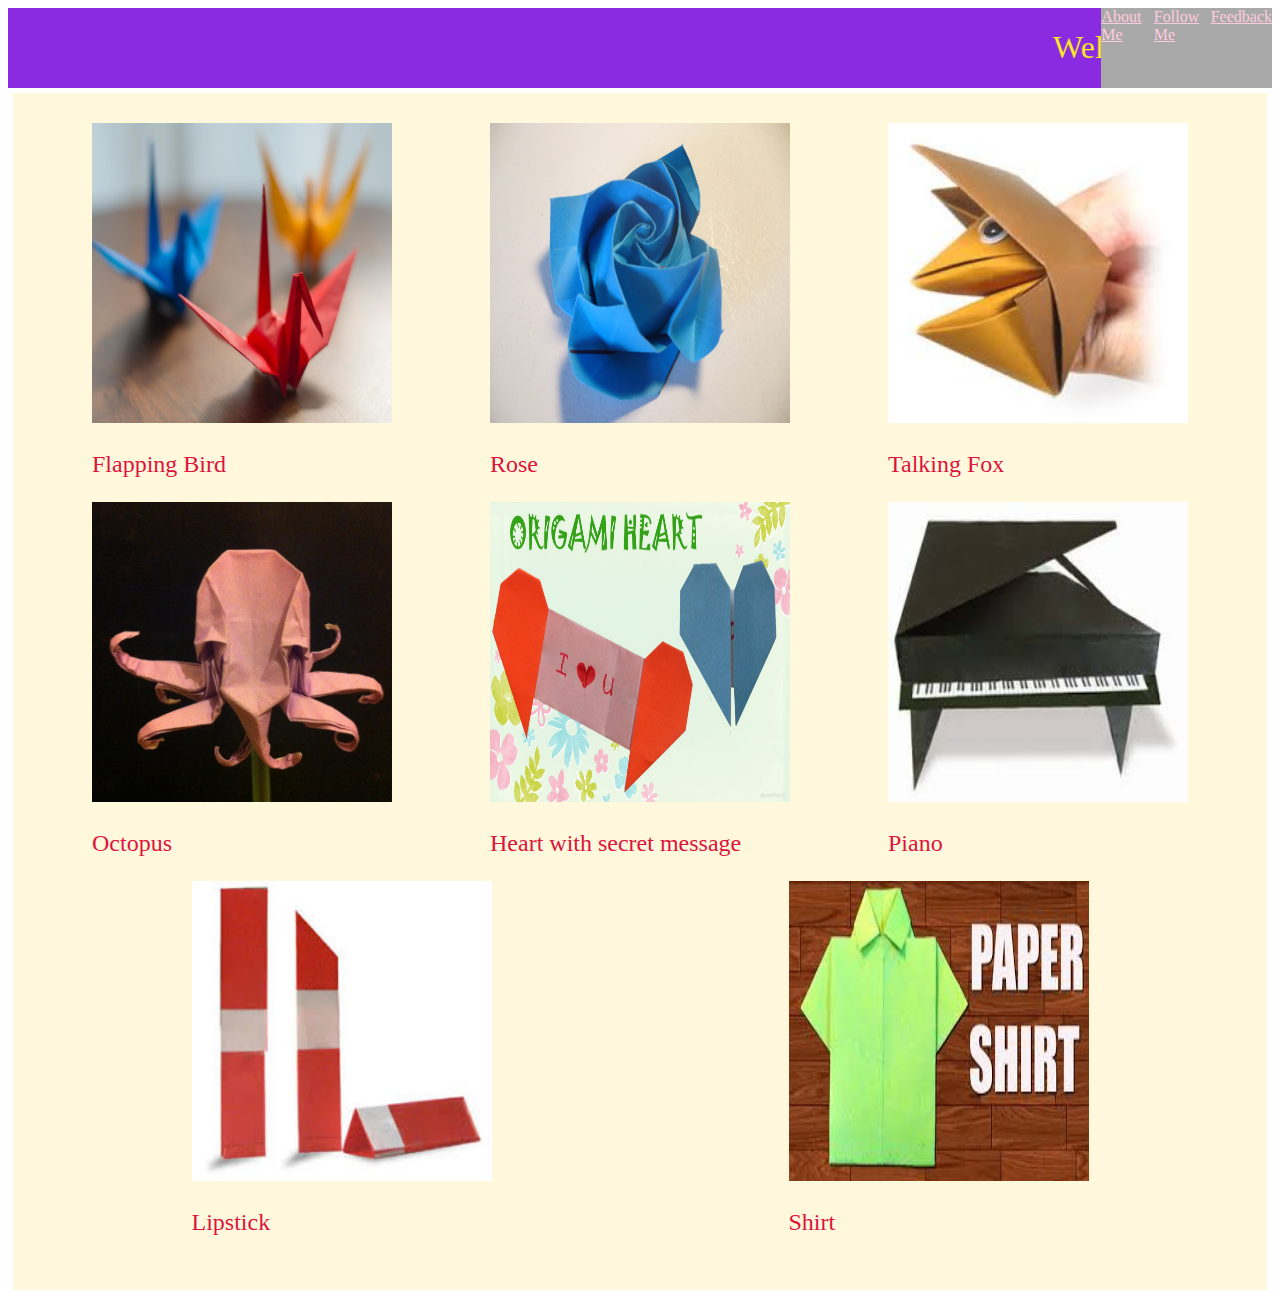
<file: index.html>
<!DOCTYPE html>
<html>

 <head>
   <title> My Origami Page</title>

   <link rel= "stylesheet"
   type = "text/css"
    href = "style.css"/>
 </head>

 <body>
<div class = "Header">
  <marquee>
   <h1> Welcome To My Origami Page
     </h1>
  </marquee>

  <div class = "Menu">
   <a href = "aboutUs.html" >  About Me</a>
   <a href = "followUs.html"> Follow Me </a>
   <a href = "feedback.html"> Feedback</a>
  </div>
</div>



<div class = "Origamis">
  <div class = "O">
   <a href = "flappingBird.html"> <img src = "flappingBird.jpg" width= 300 height = 300/> </a>
   <p> Flapping Bird</p>
  </div>

   <div class = "O">
   <a href = "rose.html"> <img src = "rose.jpg" width= 300 height = 300 /> </a>
   <p> Rose</p>
  </div>

   <div class = "O">
   <a href = "fox.html"> <img src = "fox.jpg" width= 300 height = 300 /> </a>
   <p> Talking Fox</p>
  </div>

   <div class = "O">
   <a href = "octopus.html"> <img src = "octopus.jpg" width= 300 height = 300 /> </a>
   <p>Octopus</p>
  </div>

   <div class = "O">
   <a href = "heart.html"> <img src = "heart.jpg" width= 300 height = 300 /> </a>
   <p> Heart with secret message</p>
  </div>

   <div class = "O">
   <a href = "piano.html"> <img src = "piano.jpg" width= 300 height = 300 /> </a>
   <p>Piano</p>
  </div>

   <div class = "O">
   <a href = "lipstick.html"> <img src = "lipstick.jpg" width= 300 height = 300 /> </a>
   <p>Lipstick</p>
  </div>

   <div class = "O">
   <a href = "shirt.html"> <img src = "shirt.jpg" width= 300 height = 300 /> </a>
   <p>Shirt</p>
  </div>
</div>

 </body>

</html>
</file>
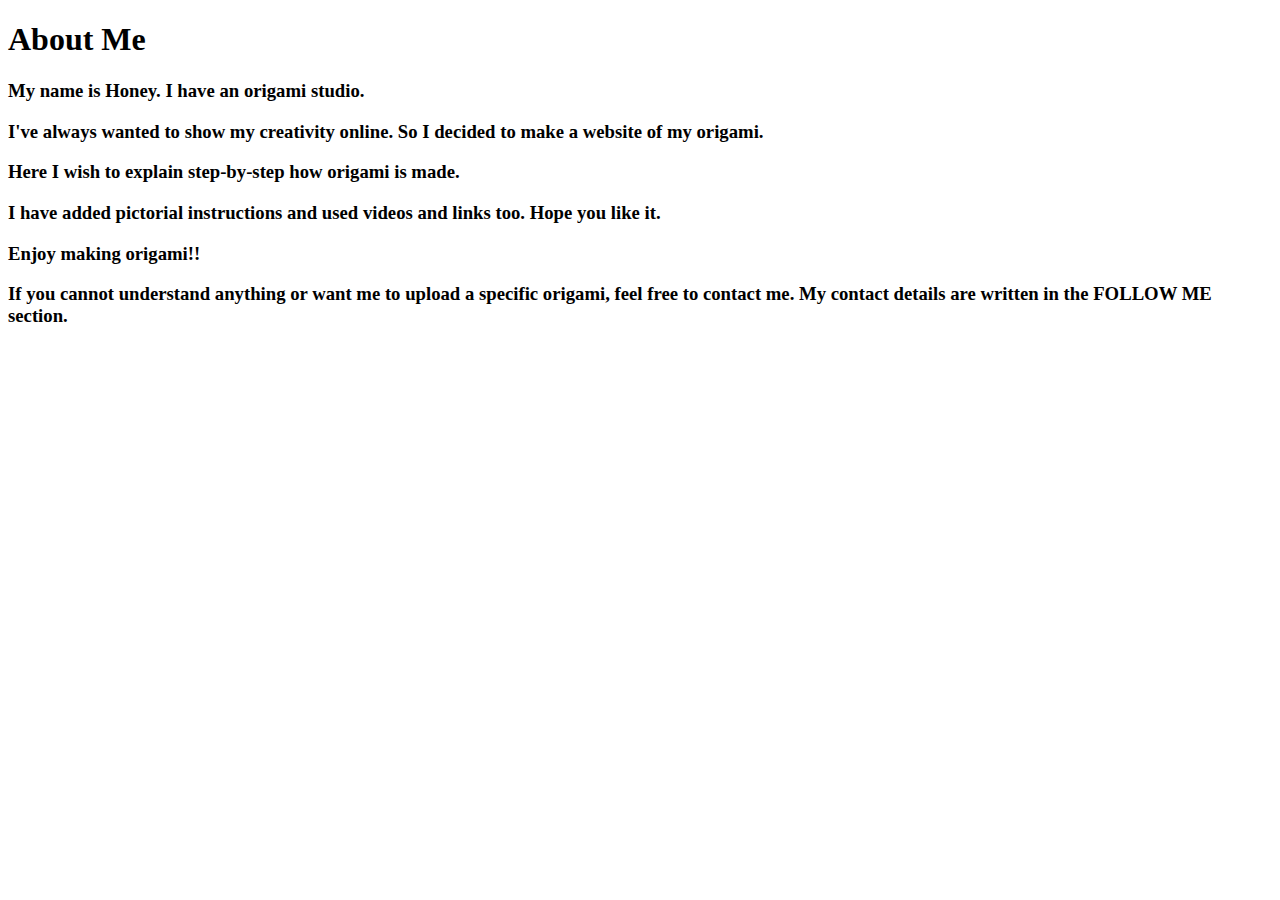
<file: aboutUs.html>
<!DOCTYPE html>
<html>

<head>
    <title> About Me </title>

    <h1> About Me</h1>

    <h3> My name is Honey. I have an origami studio.</h3>
    <h3>  I've always wanted to show my creativity online. So I decided to make a website of my origami. </h3>     
    <h3> Here I wish to explain step-by-step how origami is made. </h3>
    <h3> I have added pictorial instructions and used videos and links too. Hope you like it.</h3>
    <h3>  Enjoy making origami!!</h3>
    <h3> If you cannot understand anything or want me to upload a specific origami, feel free to contact me. My contact details are written in the FOLLOW ME section.</h3>

</head>

<body>
    
    
</body>
</html>
</file>
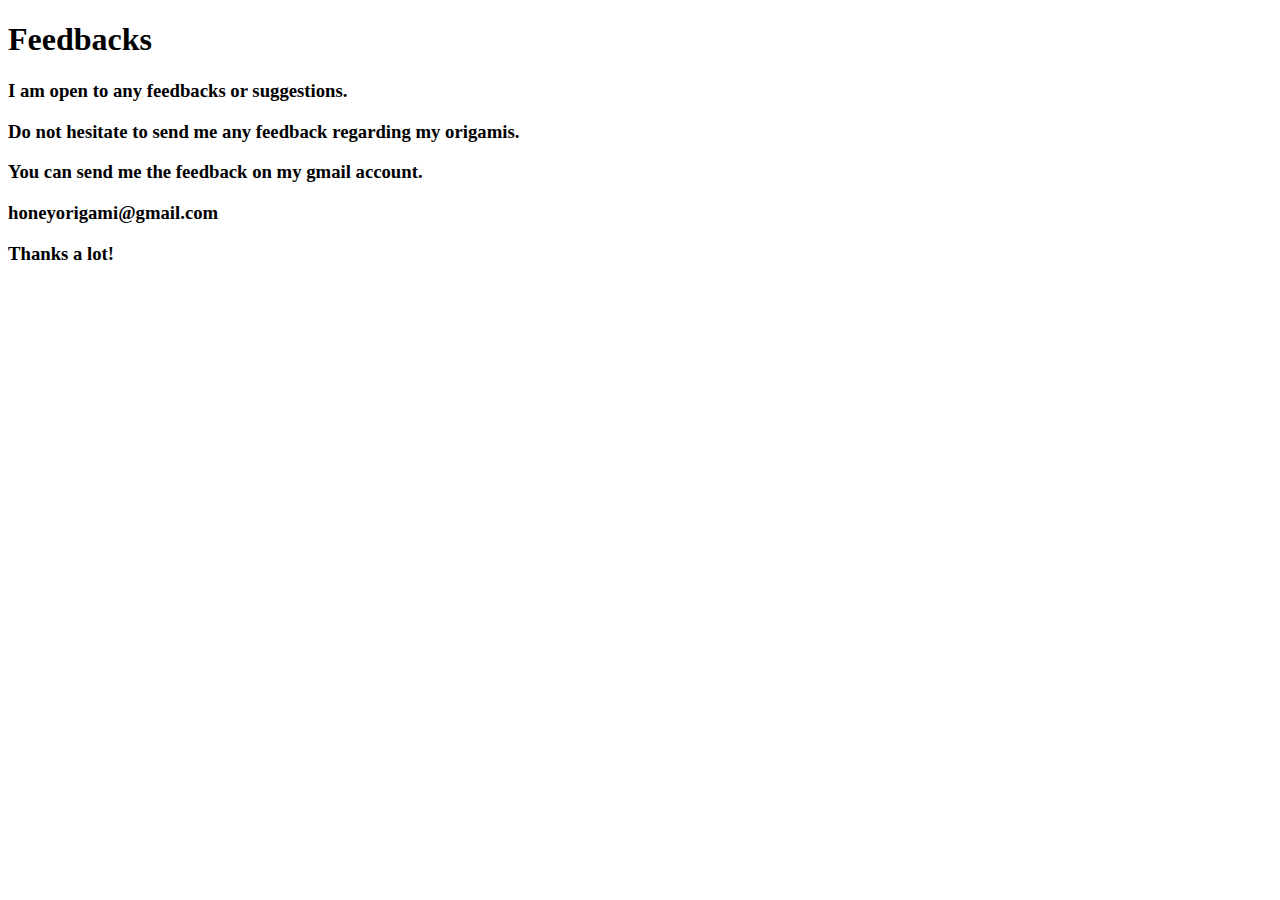
<file: feedback.html>
<!DOCTYPE html>
<html>

<head>
    <title> Feedback</title>

    <h1>Feedbacks</h1>

    <h3>I am open to any feedbacks or suggestions.</h3>
    <h3> Do not hesitate to send me any feedback regarding my origamis. </h3>     
    <h3> You can send me the feedback on my gmail account. </h3>
    <h3> honeyorigami@gmail.com</h3>
    <h3> Thanks a lot!</h3>
  
</head>

<body>
    
    
</body>
</html>
</file>
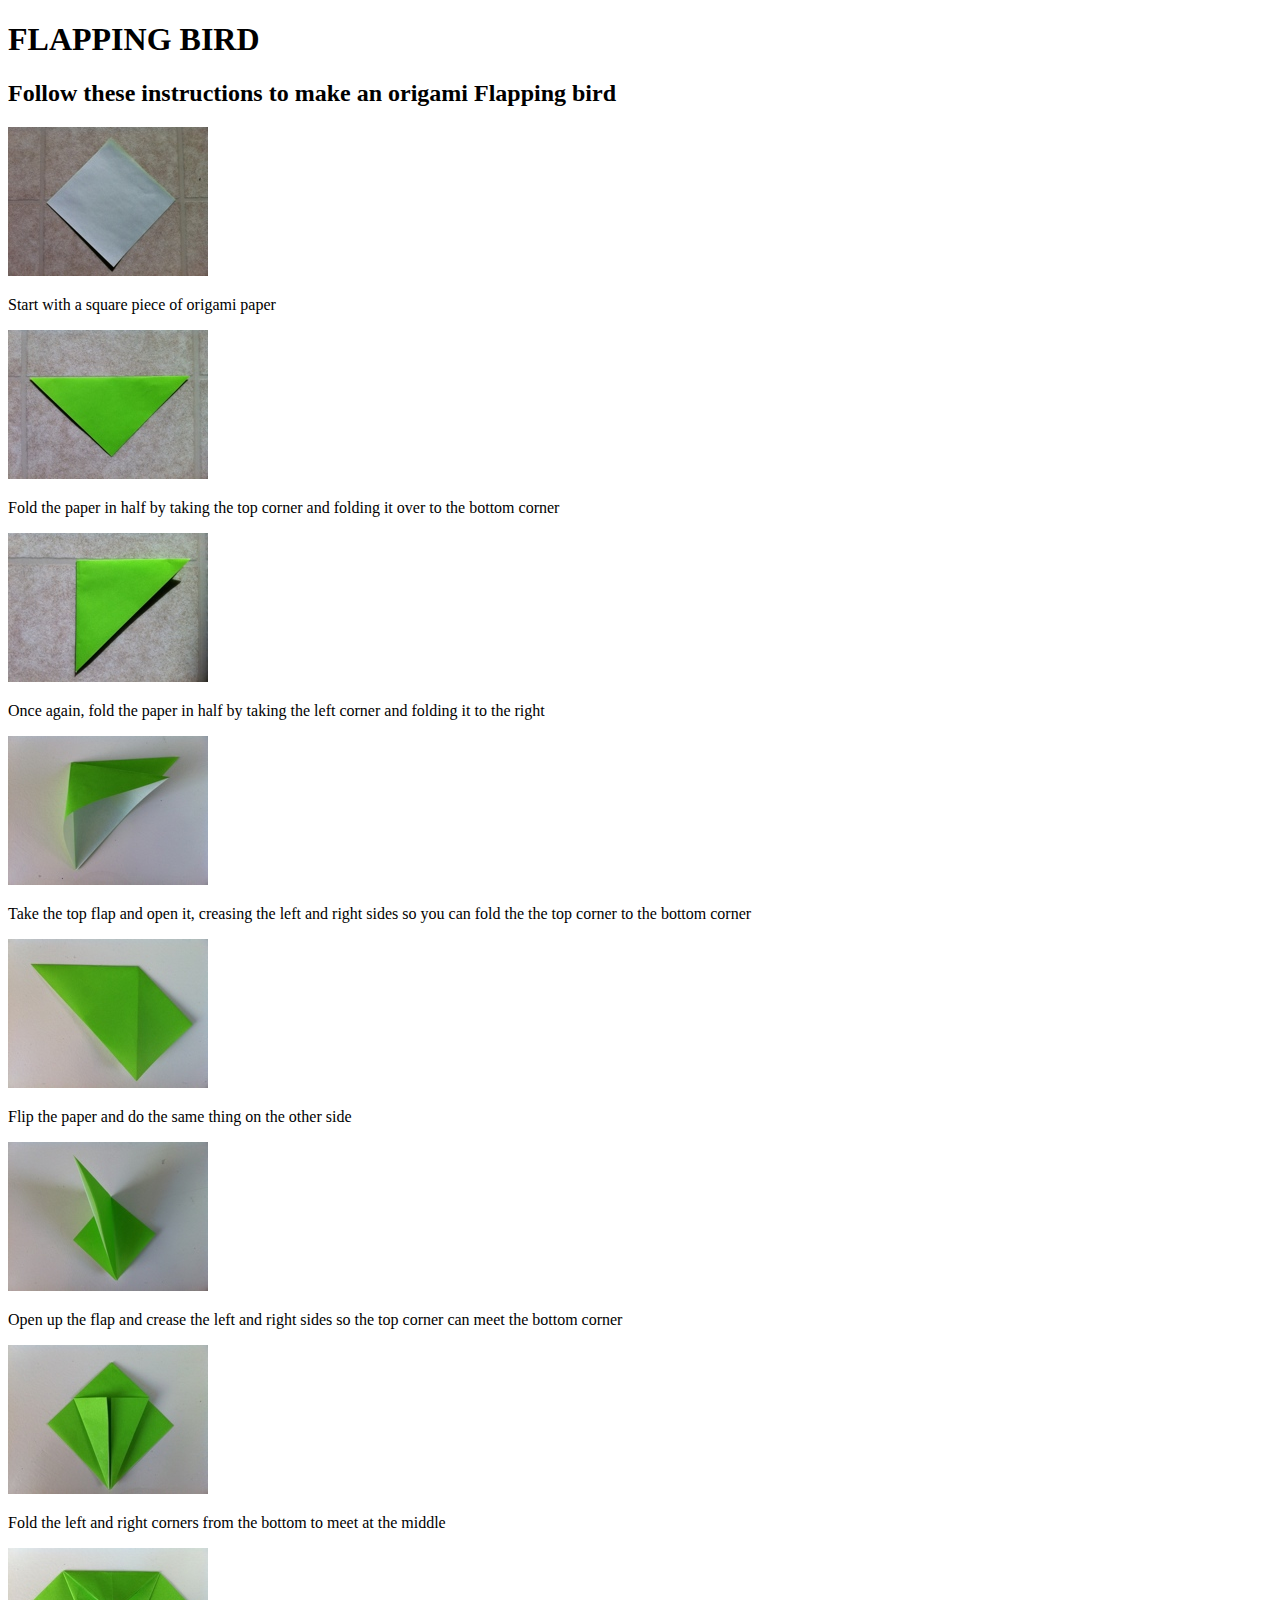
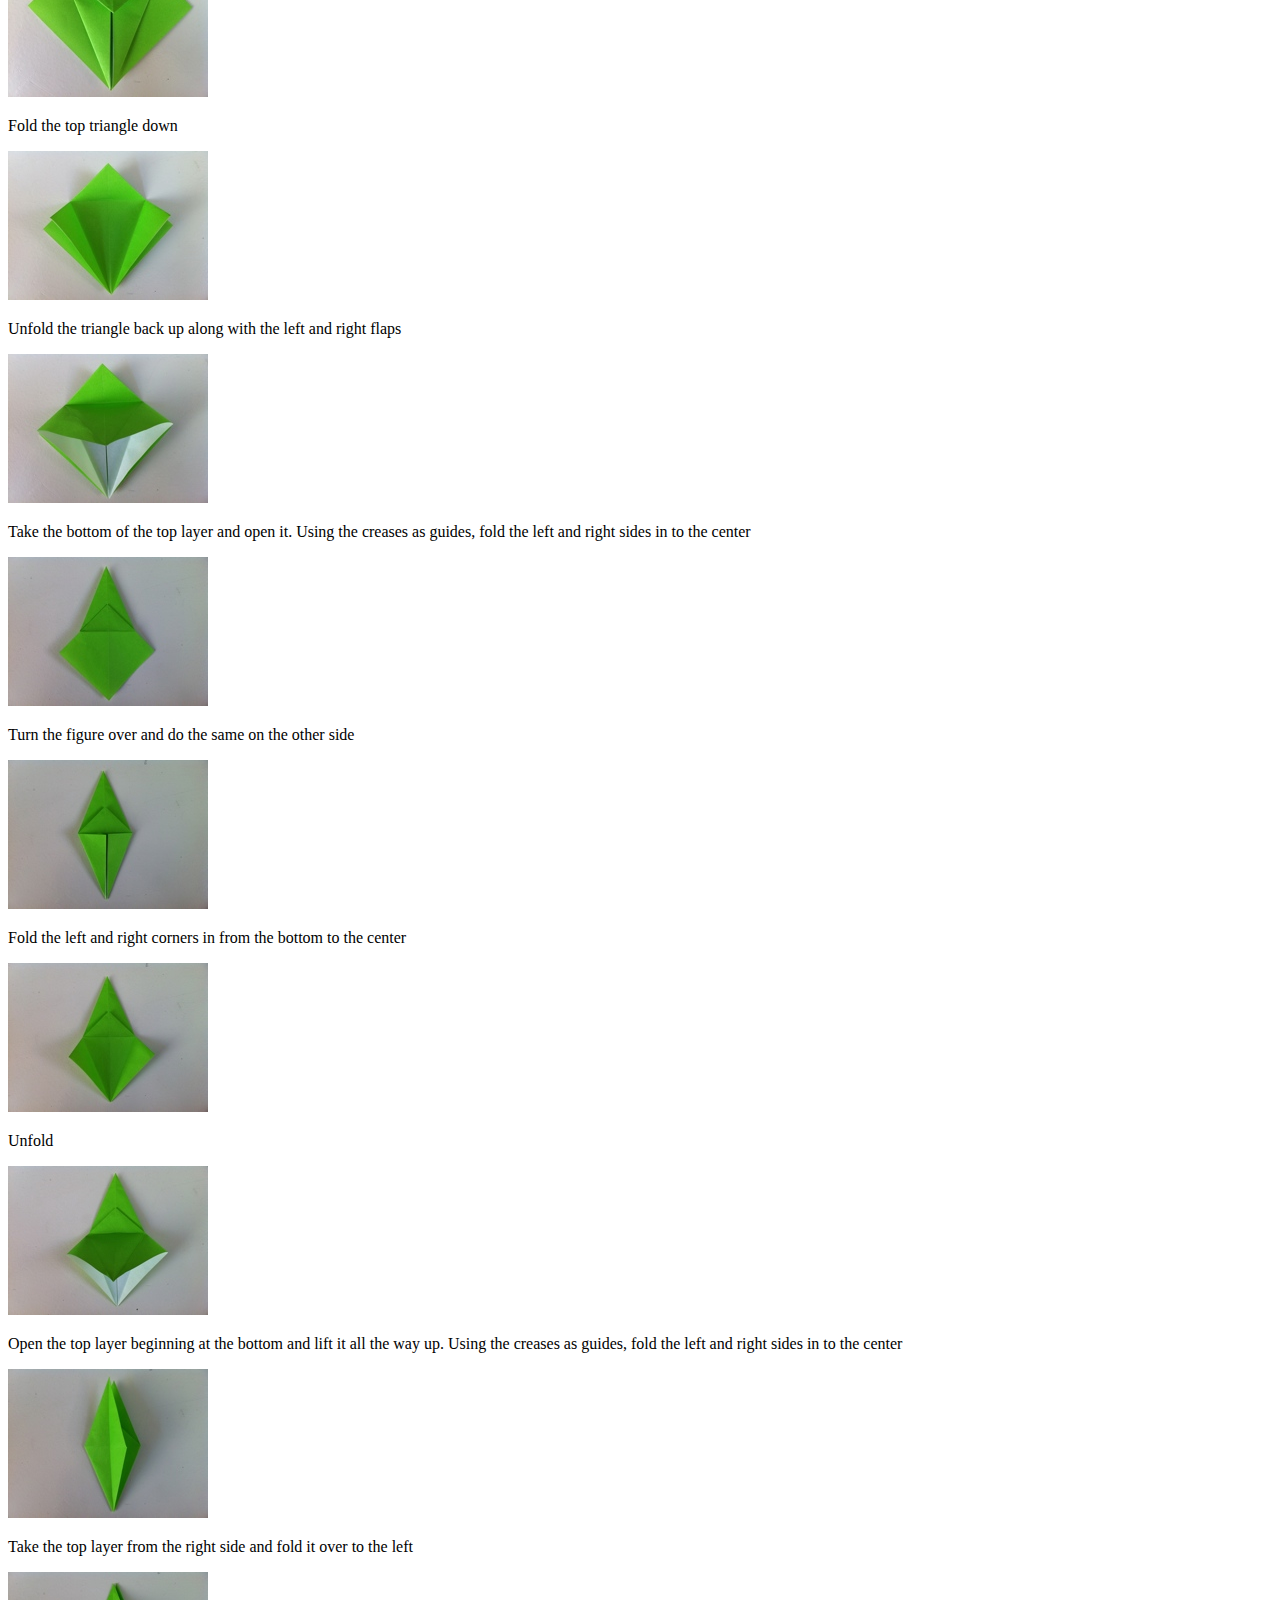
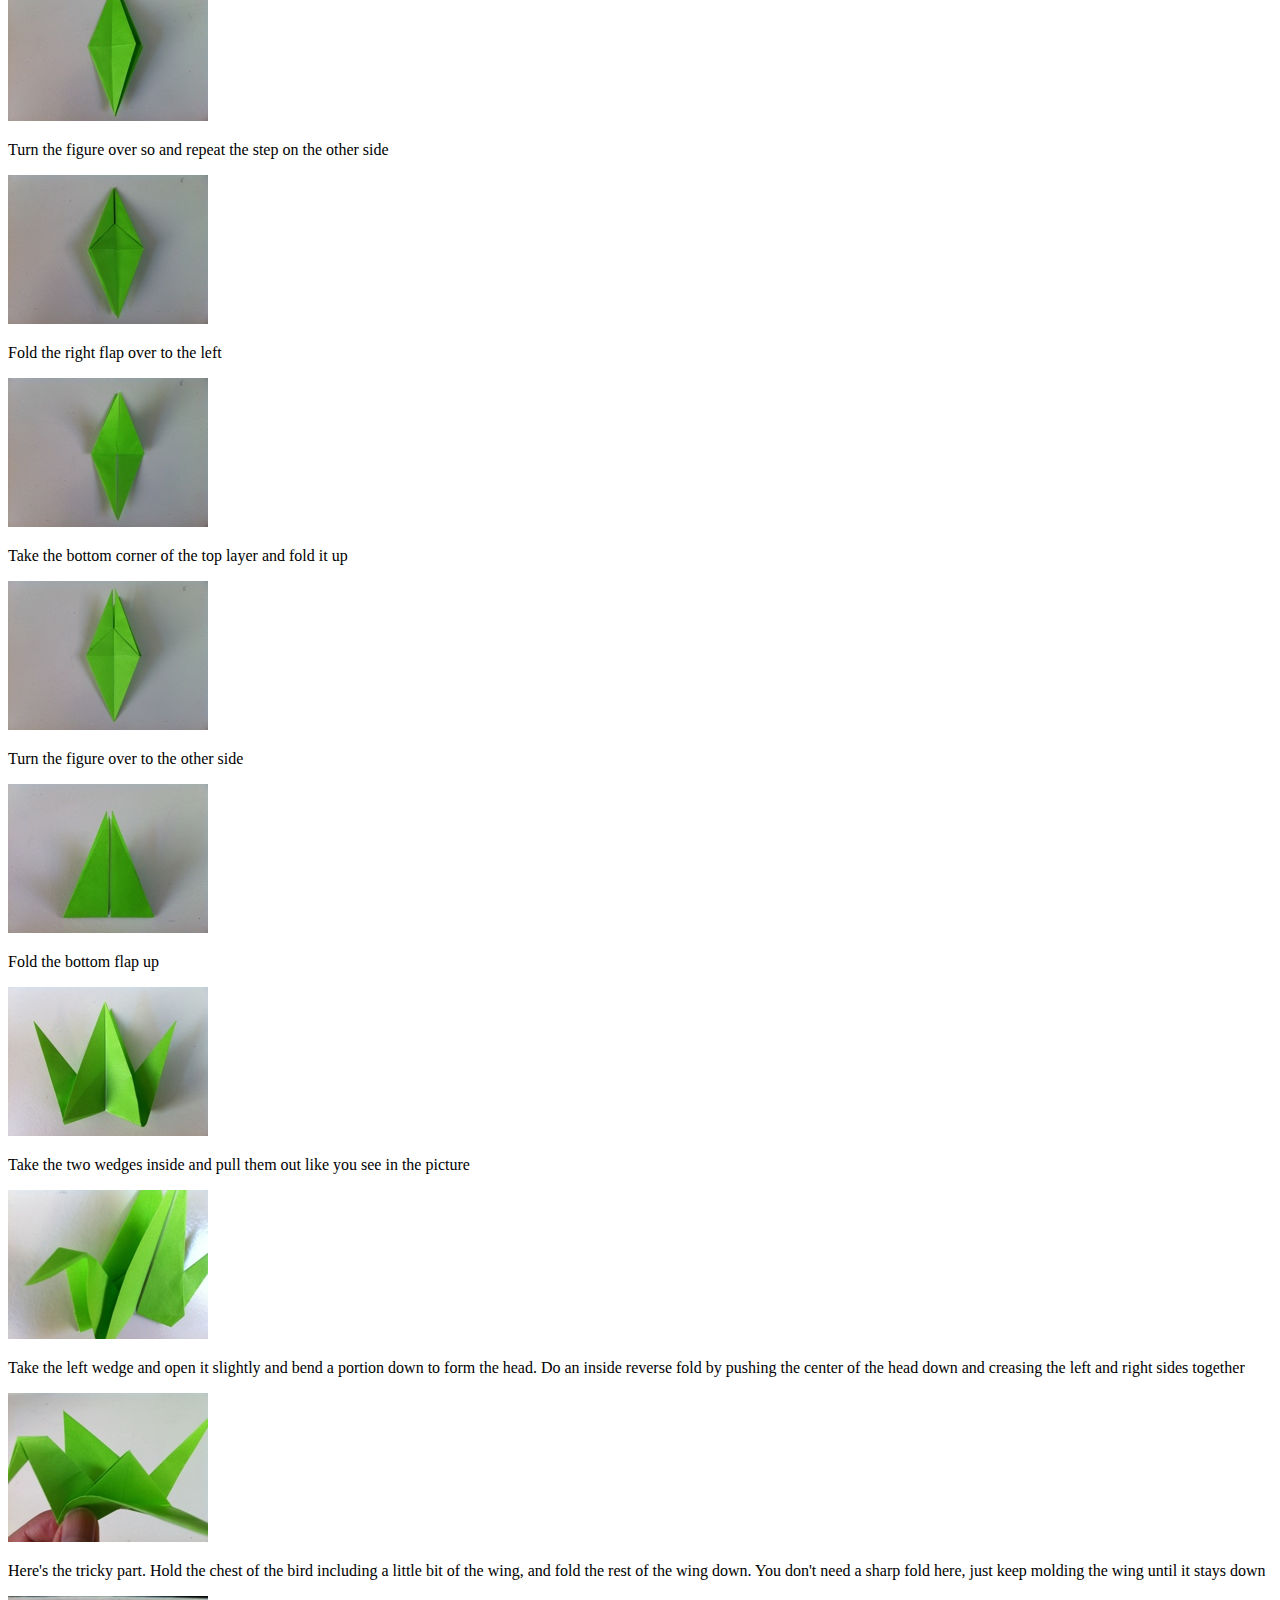
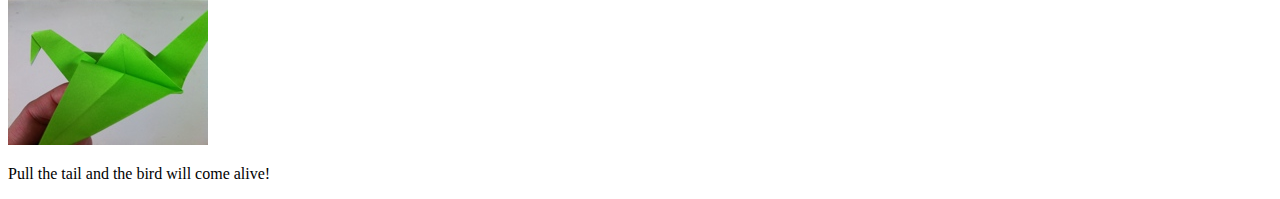
<file: flappingBird.html>
<!DOCTYPE html>
<html>

<head>
<title> Flapping Bird</title>
</head>

<body>
    <h1> FLAPPING BIRD</h1>
    <h2> Follow these instructions to make an origami Flapping bird</h2>


    <img src = "1.jpg"> </img>
    <p>  Start with a square piece of origami paper</p>

    <img src = "2.jpg"> </img>
    <p> Fold the paper in half by taking the top corner and folding it over to the bottom corner</p>

    <img src = "3.jpg"> </img>
    <p>  Once again, fold the paper in half by taking the left corner and folding it to the right</p>

    <img src = "4.jpg"> </img>
    <p> Take the top flap and open it, creasing the left and right sides so you can fold the the top corner to the bottom corner</p>
    
    <img src = "5.jpg"> </img>
    <p>Flip the paper and do the same thing on the other side</p>

    <img src = "6.jpg"> </img>
    <p> Open up the flap and crease the left and right sides so the top corner can meet the bottom corner</p>

    <img src = "7.jpg"> </img>
    <p> Fold the left and right corners from the bottom to meet at the middle</p>

    <img src = "8.jpg"> </img>
    <p> Fold the top triangle down</p>

    <img src = "9.jpg"> </img>
    <p> Unfold the triangle back up along with the left and right flaps</p>

    <img src = "10.jpg"> </img>
    <p>Take the bottom of the top layer and open it. Using the creases as guides, fold the left and right sides in to the center</p>

    <img src = "11.jpg"> </img>
    <p> Turn the figure over and do the same on the other side</p>

    <img src = "12.jpg"> </img>
    <p> Fold the left and right corners in from the bottom to the center</p>

    <img src = "13.jpg"> </img>
    <p> Unfold</p>

    <img src = "14.jpg"> </img>
    <p>  Open the top layer beginning at the bottom and lift it all the way up. Using the creases as guides, fold the left and right sides in to the center</p>

    <img src = "15.jpg"> </img>
    <p>Take the top layer from the right side and fold it over to the left</p>

    <img src = "16.jpg"> </img>
    <p> Turn the figure over so and repeat the step on the other side</p>

    <img src = "17.jpg"> </img>
    <p> Fold the right flap over to the left</p>

    <img src = "18.jpg"> </img>
    <p> Take the bottom corner of the top layer and fold it up</p>

    <img src = "19.jpg"> </img>
    <p> Turn the figure over to the other side</p>

    <img src = "20.jpg"> </img>
    <p> Fold the bottom flap up</p>

    <img src = "21.jpg"> </img>
    <p> Take the two wedges inside and pull them out like you see in the picture</p>

    <img src = "22.jpg"> </img>
    <p> Take the left wedge and open it slightly and bend a portion down to form the head. Do an inside reverse fold by pushing the center of the head down and creasing the left and right sides together</p>
    
    <img src = "23.jpg"> </img>
    <p> Here's the tricky part. Hold the chest of the bird including a little bit of the wing, and fold the rest of the wing down. You don't need a sharp fold here, just keep molding the wing until it stays down</p>
   
    <img src = "24.jpg"> </img>
    <p>  Pull the tail and the bird will come alive!</p>


</body>


</html>
</file>
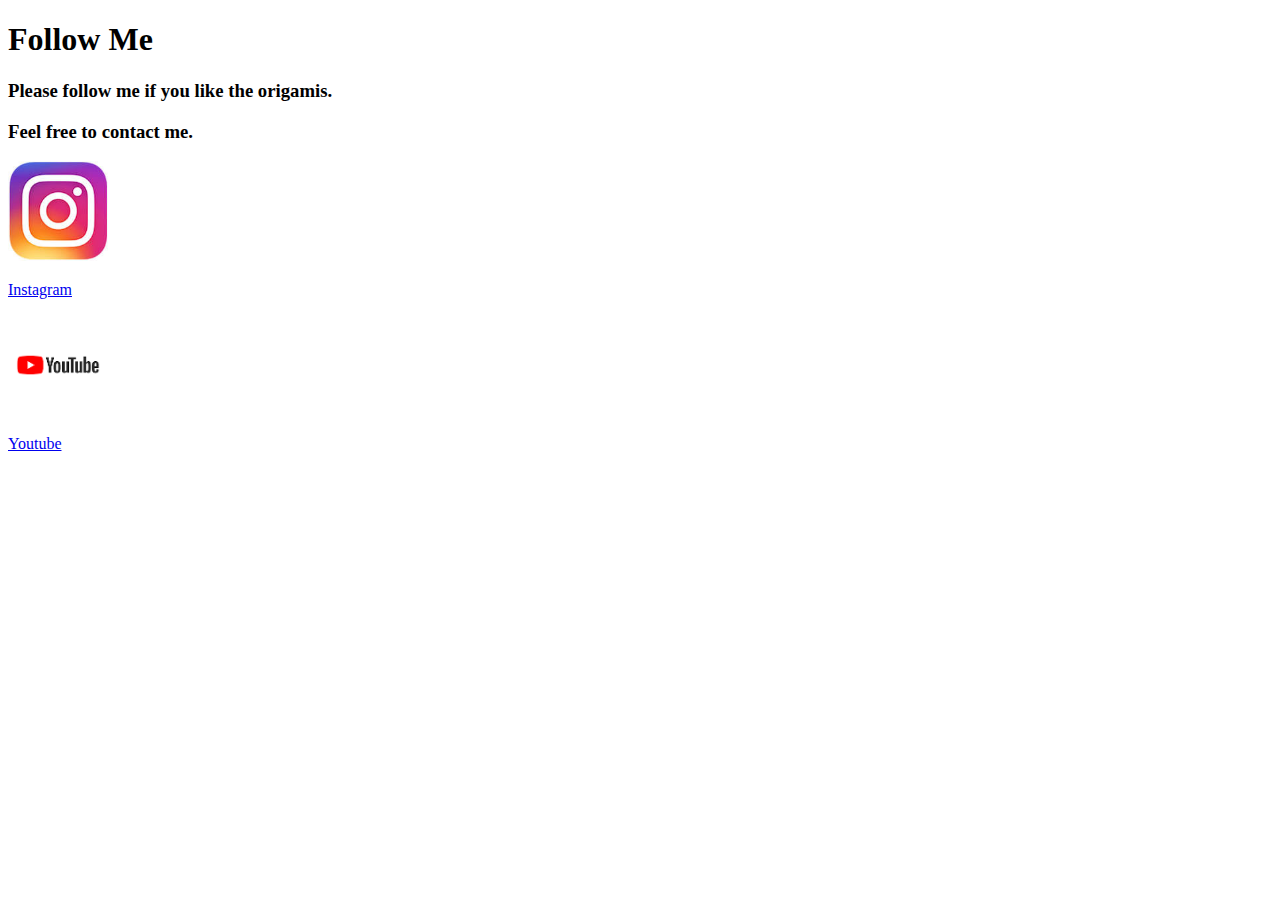
<file: followUs.html>
<!DOCTYPE html>
<html>

<head>
    <title> Follow Me </title>
</head>

<body>

    <h1> Follow Me</h1>

    <h3> Please follow me if you like the origamis.</h3>
        
        <h3>  Feel free to contact me. </h3>
    

    <a href = "https://www.instagram.com/paehel_shah/"> <img src = "insta.jpg" width = 100 height = 100</a>
    <p> Instagram </p>

    <a href = "https://www.youtube.com/channel/UCz7nH3kQEm6Pp1jrNXvaCog"> <img src = "utube.png" width = 100 height = 100</a>
    <p> Youtube</p>

</body>
</html>
</file>
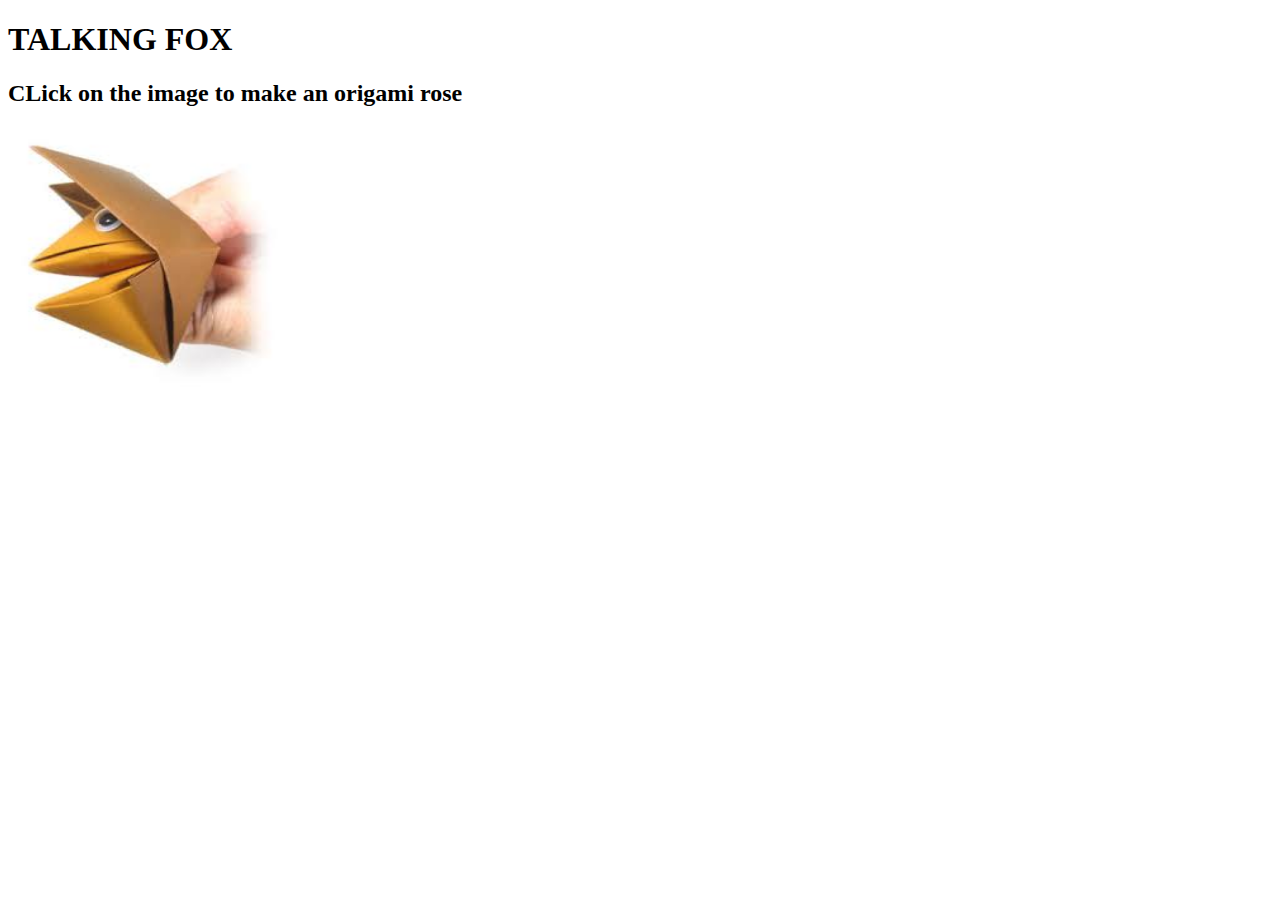
<file: fox.html>
<!DOCTYPE html>
<html>

<head>
    <title> Talking Fox </title>
</head>

<body>
    <h1> TALKING FOX</h1>
    <h2> CLick on the image to make an origami rose</h2>
    
    <a href = "https://www.youtube.com/watch?v=b2nJYjHS8j8"> <img src = "fox.jpg" width = 285 height = 260 /></a>

    
</body>
</html>
</file>
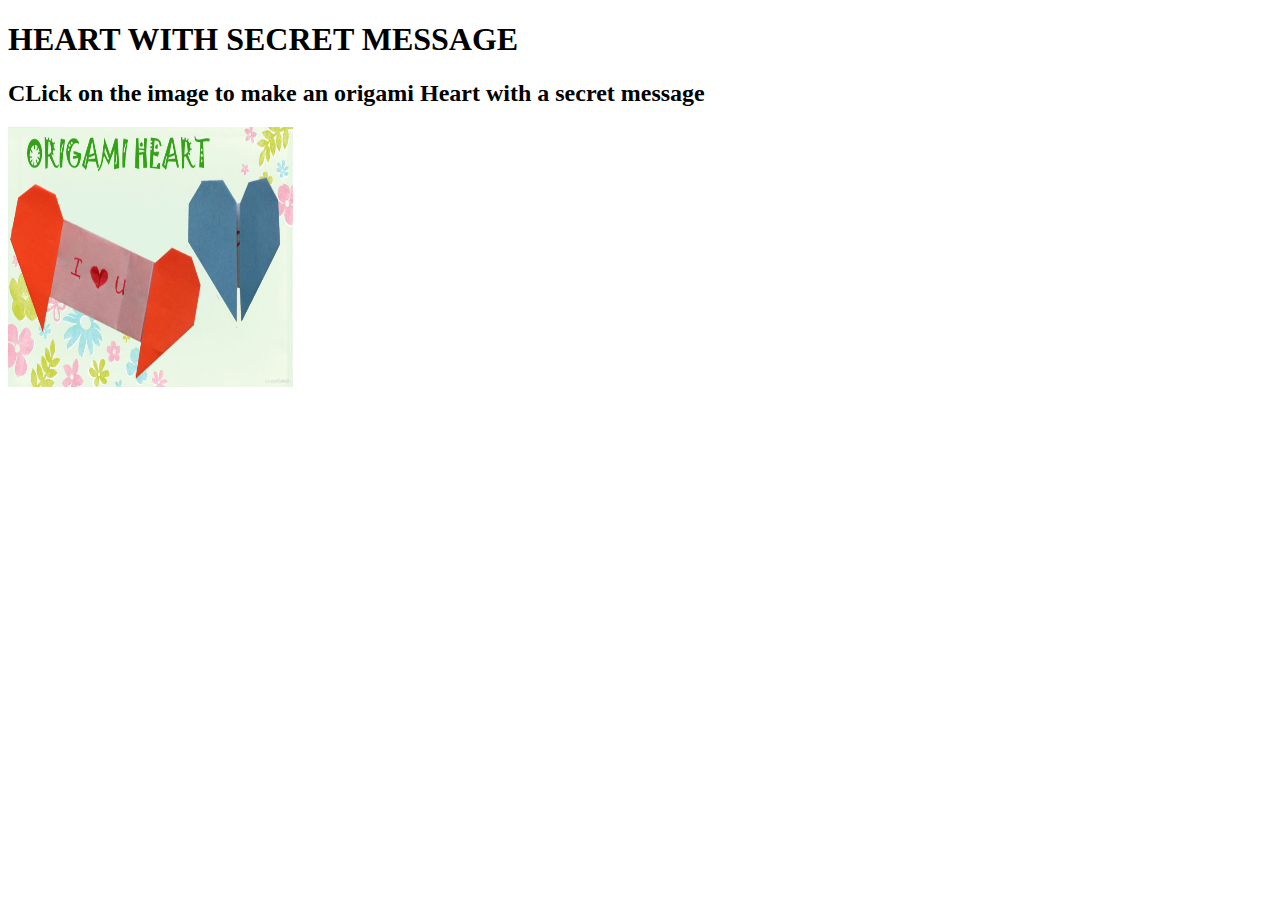
<file: heart.html>
<!DOCTYPE html>
<html>

<head>
    <title> Heart with secret message </title>
</head>

<body>
    <h1> HEART WITH SECRET MESSAGE</h1>
    <h2> CLick on the image to make an origami Heart with a secret message</h2>
    
    <a href = "https://www.youtube.com/watch?v=eRLDf6Ni4Tg"> <img src = "heart.jpg" width = 285 height = 260 /></a>
    
</body>
</html>
</file>
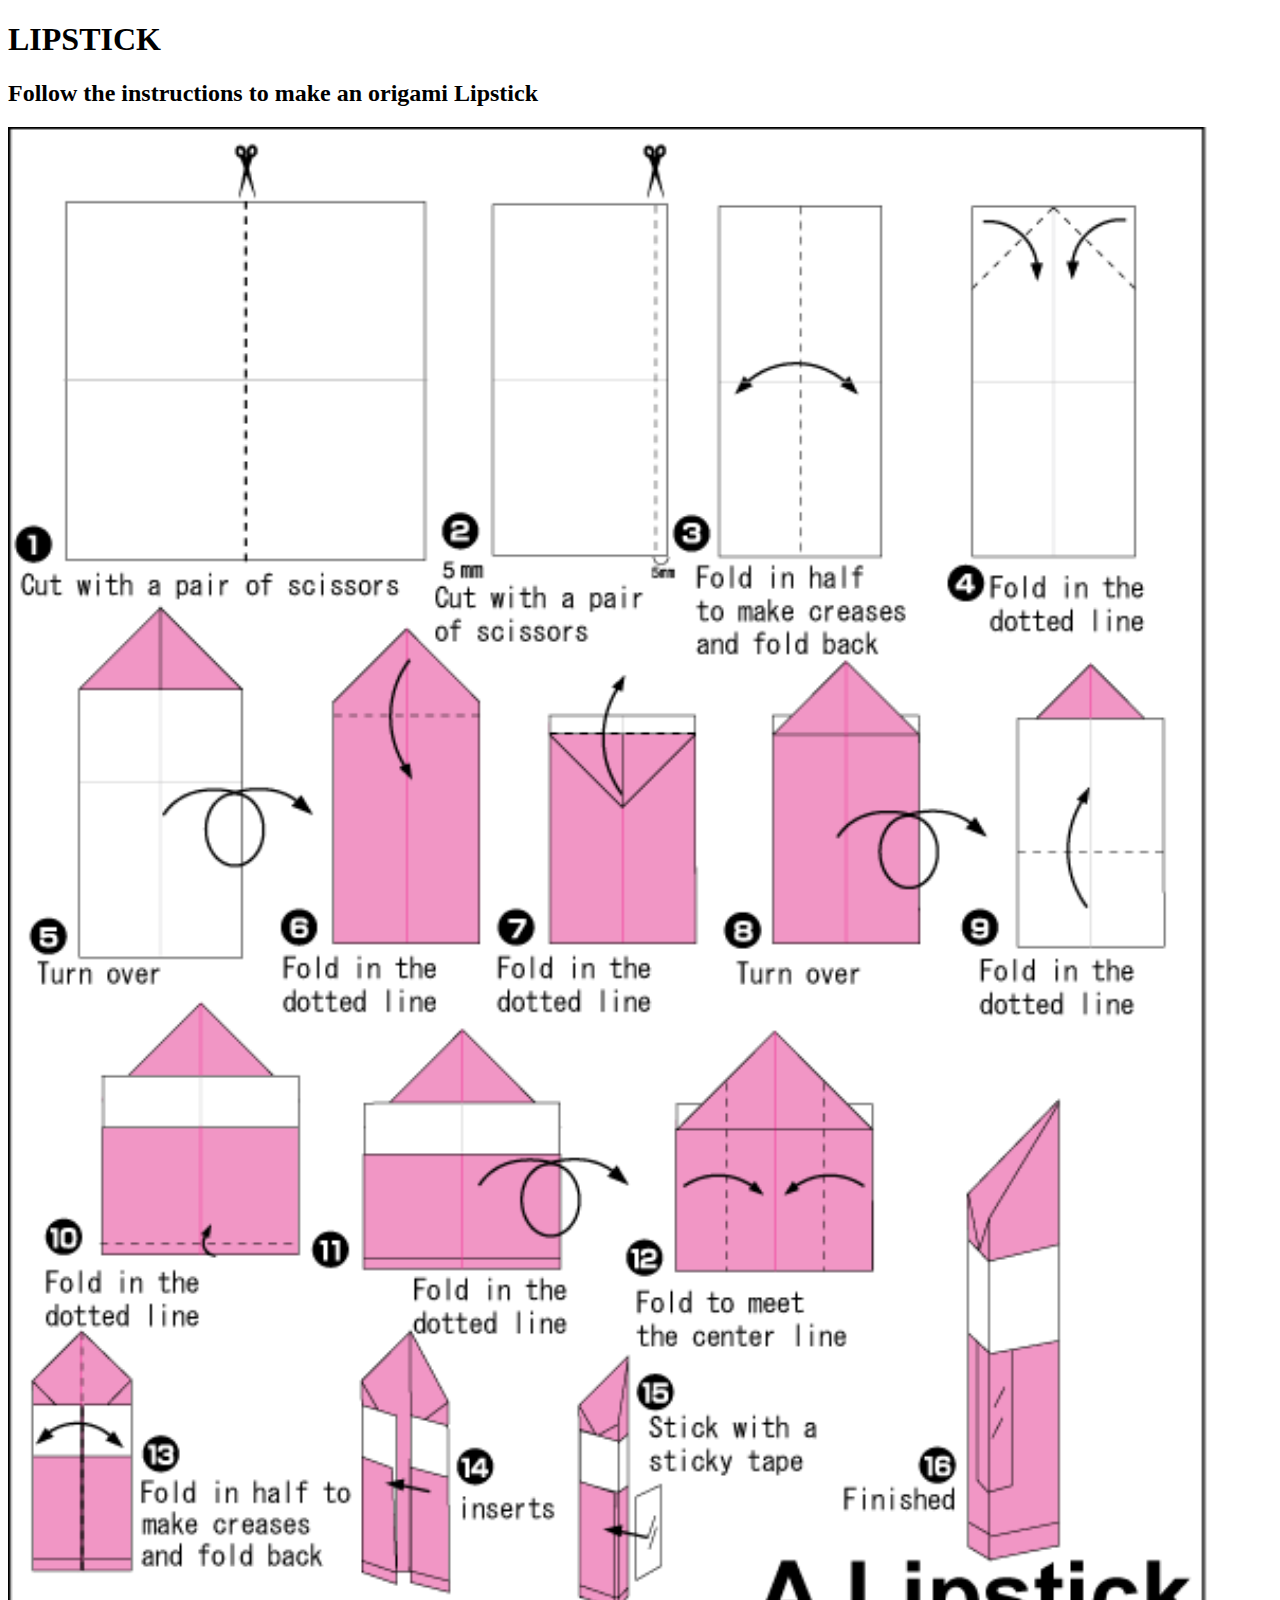
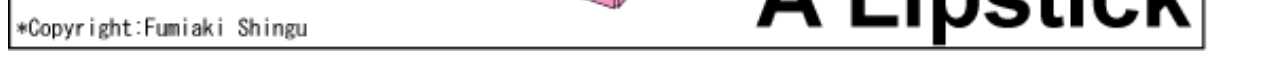
<file: lipstick.html>
<!DOCTYPE html>
<html>

<head>
    <title> Lipstick </title>
</head>

<body>
    <h1> LIPSTICK</h1>
    <h2> Follow the instructions to make an origami Lipstick</h2>
   
    <img src = "l1.gif" width = 1200 />

</body>
</html>
</file>
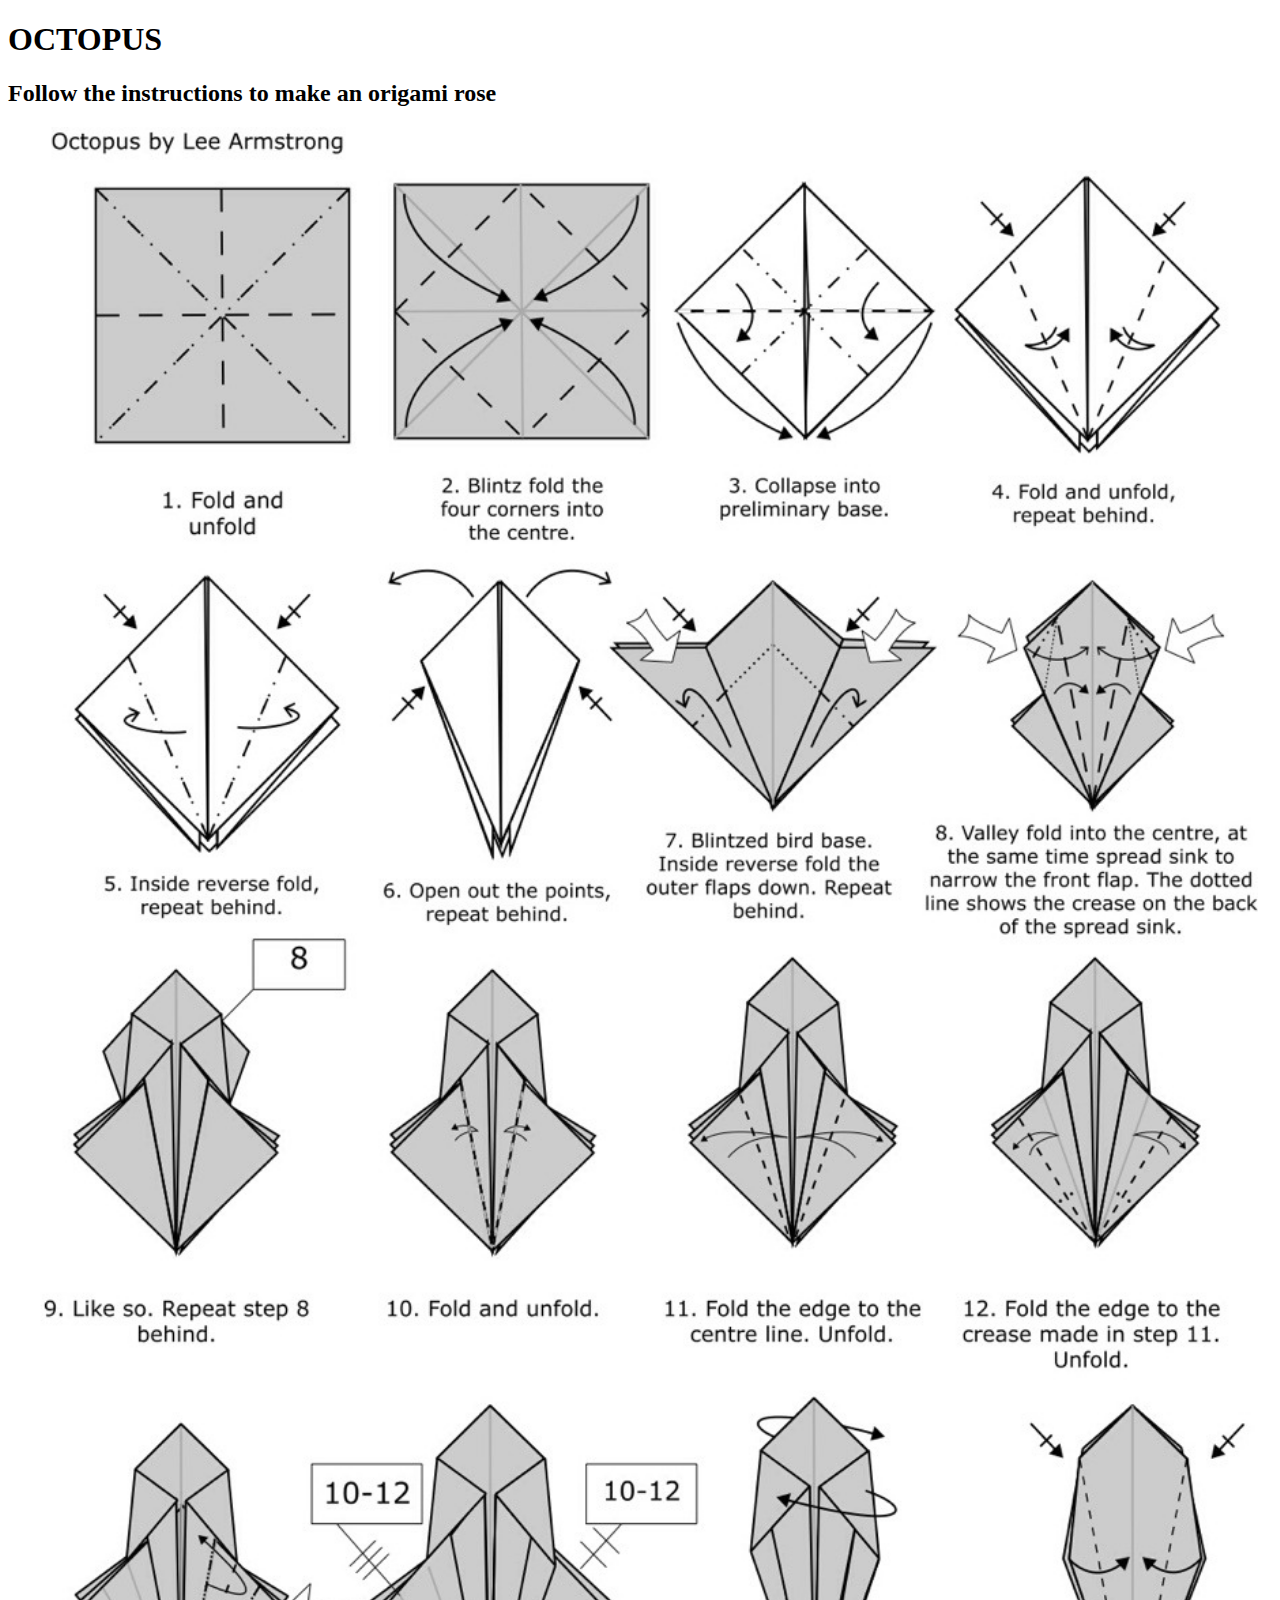
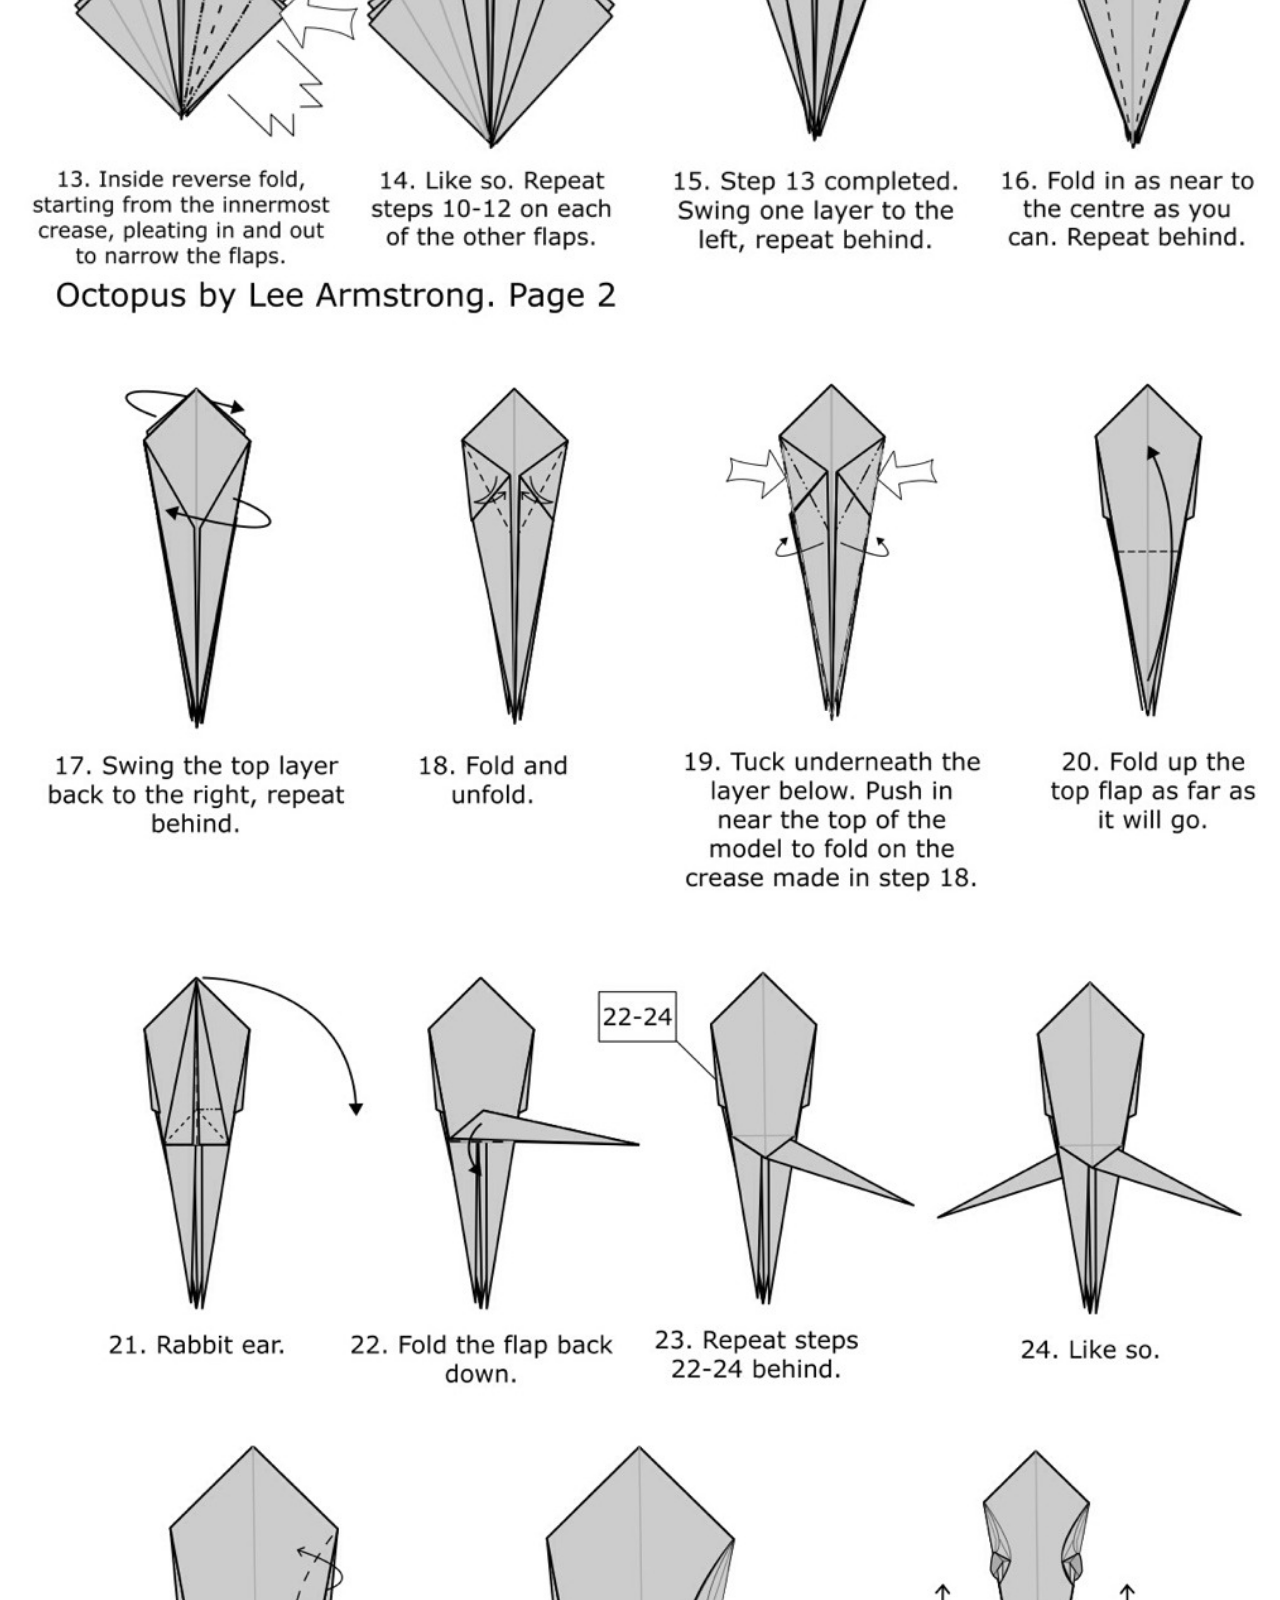
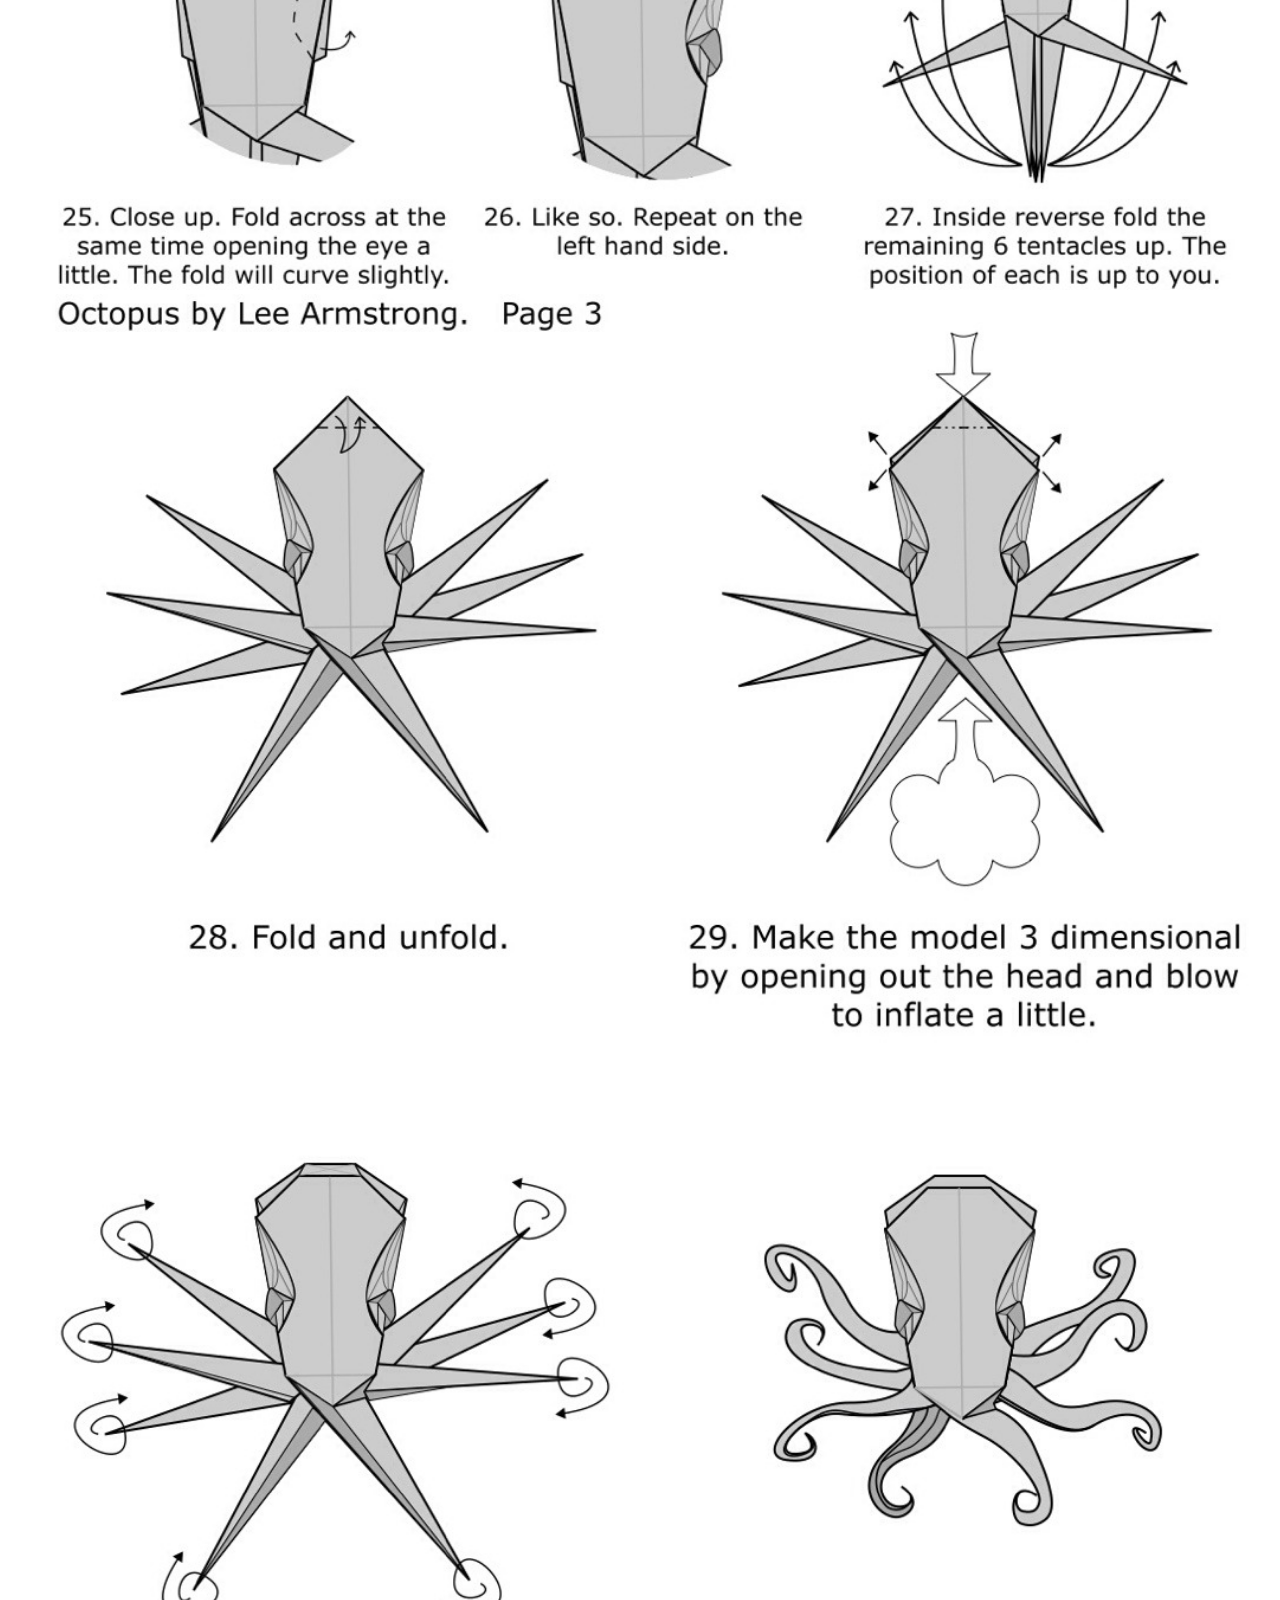
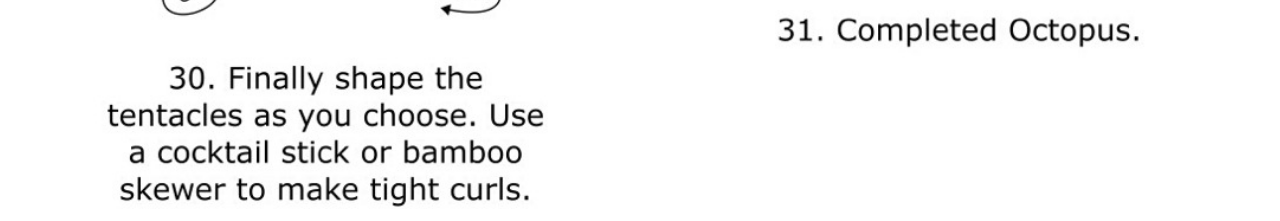
<file: octopus.html>
<!DOCTYPE html>
<html>

<head>
    <title> Octopus </title>
</head>

<body>
    <h1> OCTOPUS</h1>
    <h2> Follow the instructions to make an origami rose</h2>
    
    <img src = "o1.jpg" width = 1250 />
    <img src = "o2.jpg" width = 1250 />
    <img src = "o3.jpg" width = 1250 />

    
</body>
</html>
</file>
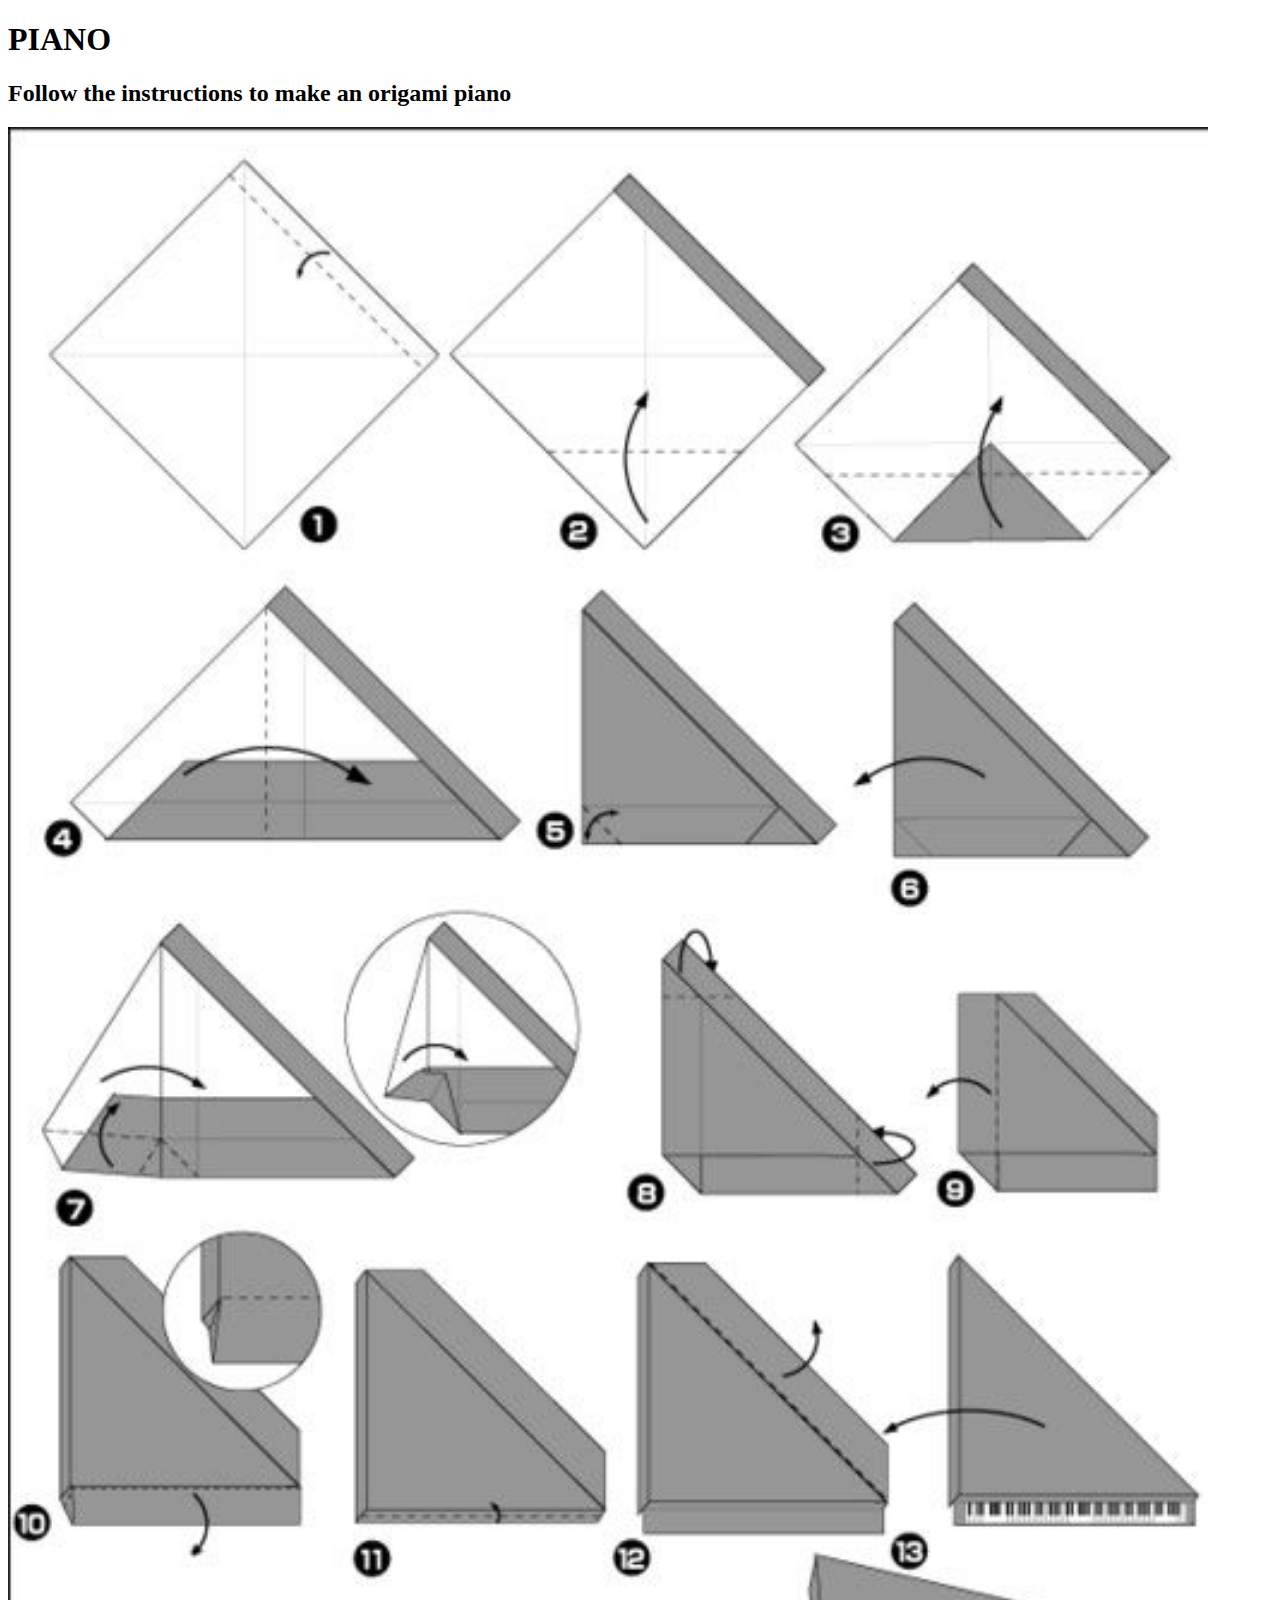
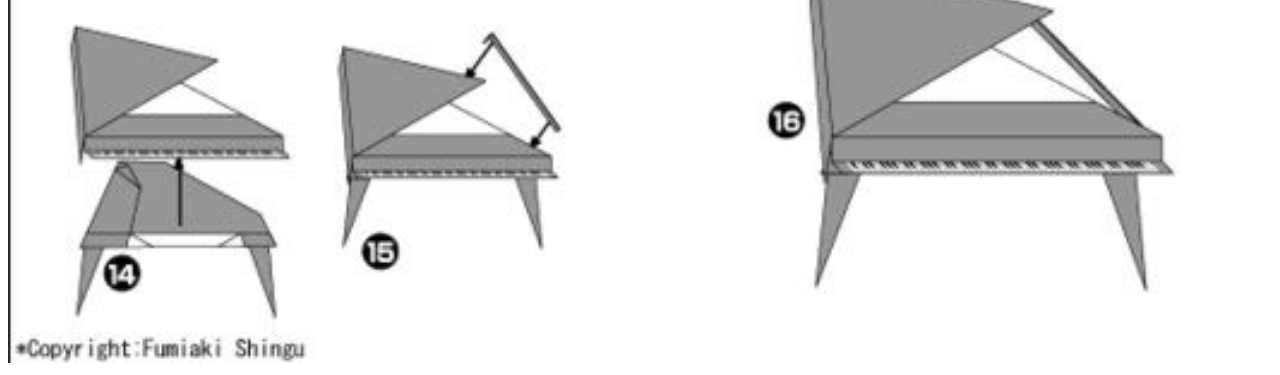
<file: piano.html>
<!DOCTYPE html>
<html>

<head>
    <title> Piano </title>
</head>

<body>
    <h1> PIANO</h1>
    <h2> Follow the instructions to make an origami piano</h2>
    
    <img src = "pianoo.jpg" width = 1200 />
   
</body>
</html>
</file>
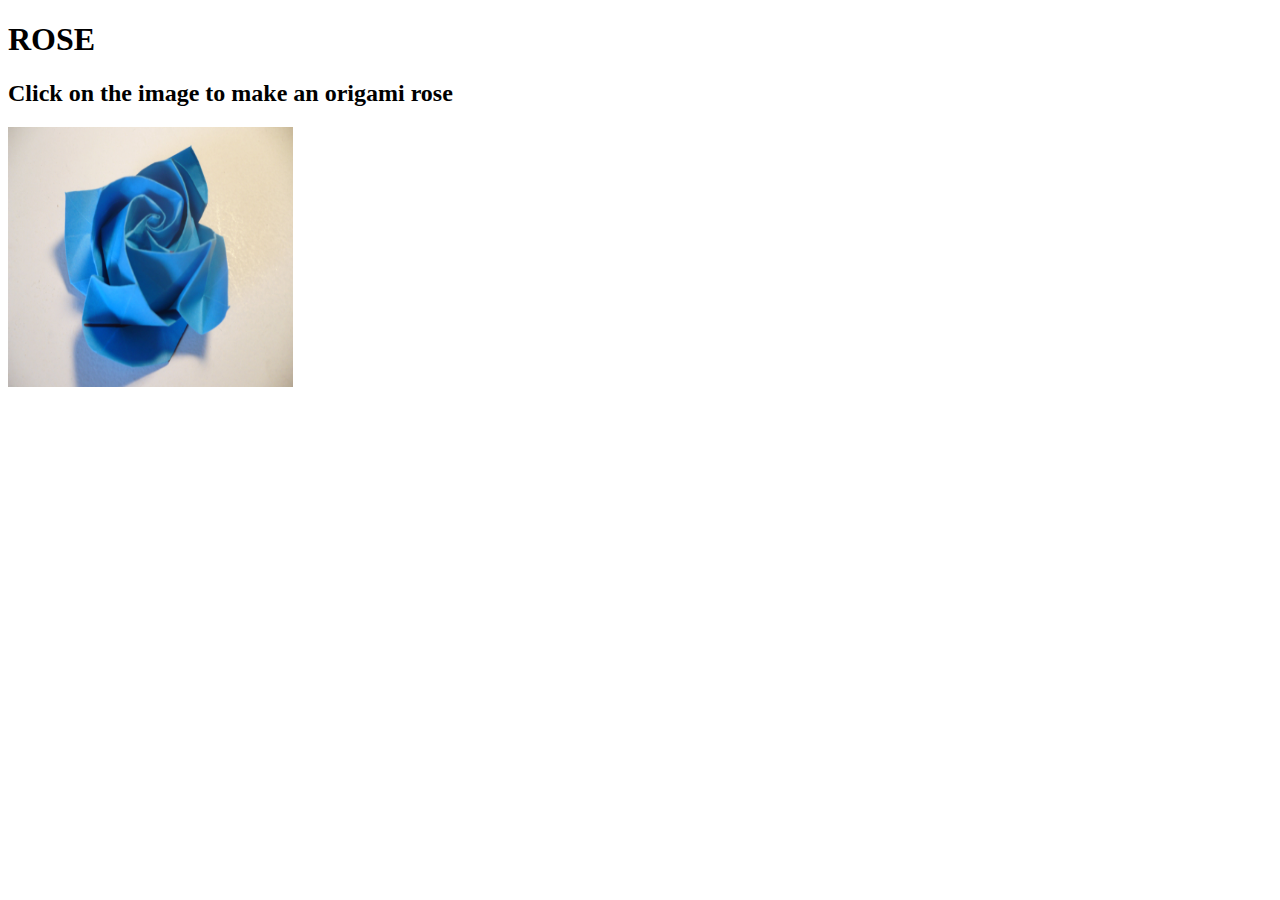
<file: rose.html>
<!DOCTYPE html>
<html>

<head>
    <title> Rose </title>
</head>

<body>
    <h1> ROSE</h1>
    <h2> Click on the image to make an origami rose</h2>
    
    <a href = "https://www.instructables.com/id/Origami-Rose-in-Bloom-Part-1/"> <img src = "rose.jpg" width = 285 height = 260 /></a>

    
</body>
</html>
</file>
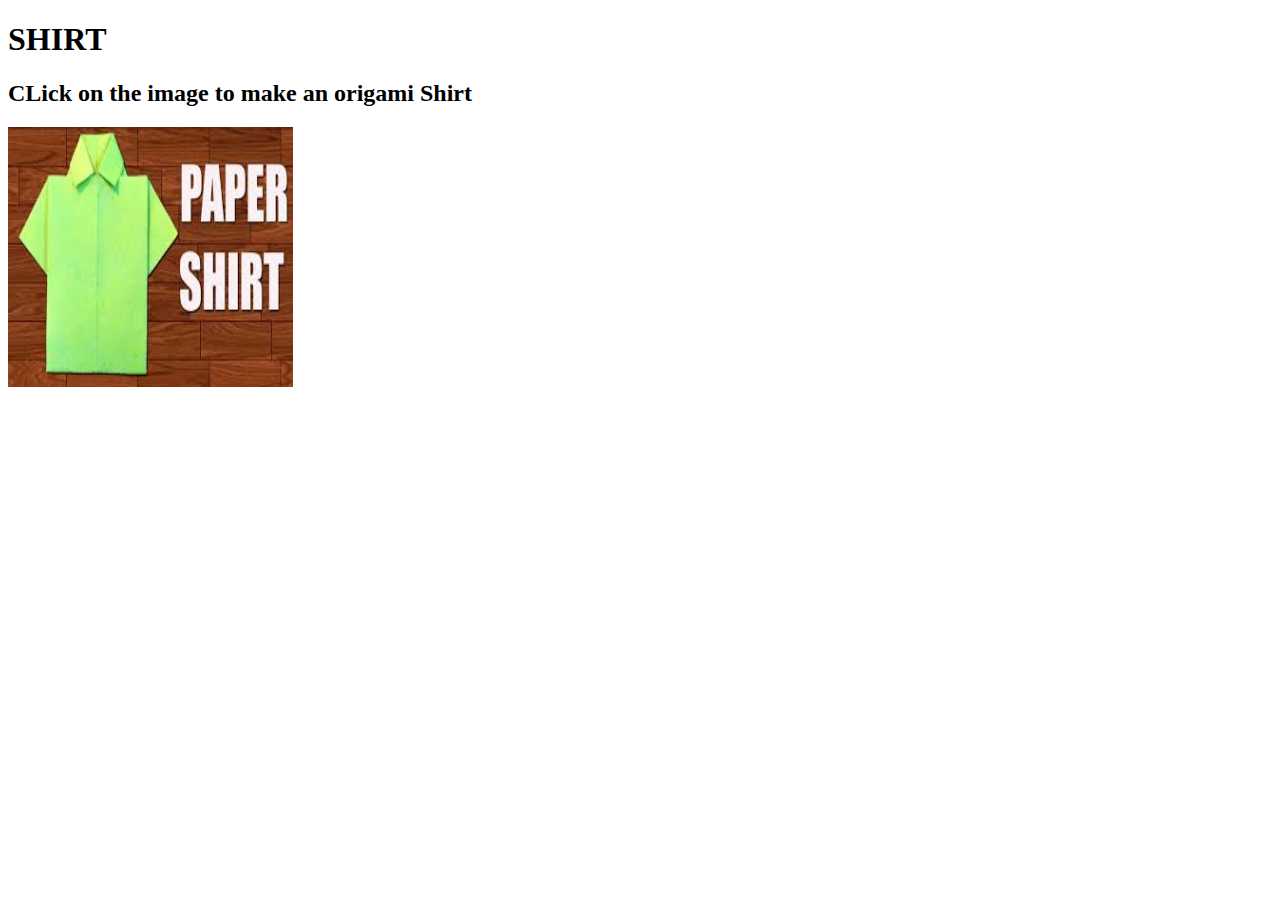
<file: shirt.html>
<!DOCTYPE html>
<html>

<head>
    <title> Shirt </title>
</head>

<body>
    <h1> SHIRT</h1>
    <h2> CLick on the image to make an origami Shirt</h2>
    
    <a href = "https://www.origami-resource-center.com/origami-shirt.html"> <img src = "shirt.jpg" width = 285 height = 260 /></a>
    
</body>
</html>
</file>
<file: style.css>
h1{
    color:#FFF123;
   font-weight: lighter;
}

a{
    color:#FCD;
    transition: color .3s linear 1s;
}

.Header{
    background-color: blueviolet;
    display: flex;
    justify-content: space-around;
}

.Origamis{
    background-color: cornsilk;
    display: flex;
    flex-wrap: wrap;
    justify-content: space-around;
    flex-shrink: 4;
    color: crimson;
    padding: 30px;
    margin: 5px;
}

.Menu{
    background-color: darkgrey;
    display: flex;
    justify-content: flex-end;
    font: cursive;
    font-family: cursive ;
    font-weight: 15px;
}

p {
    text-align: left;
  font-size: 24px;
  font-family: cursive; 
}
</file>
